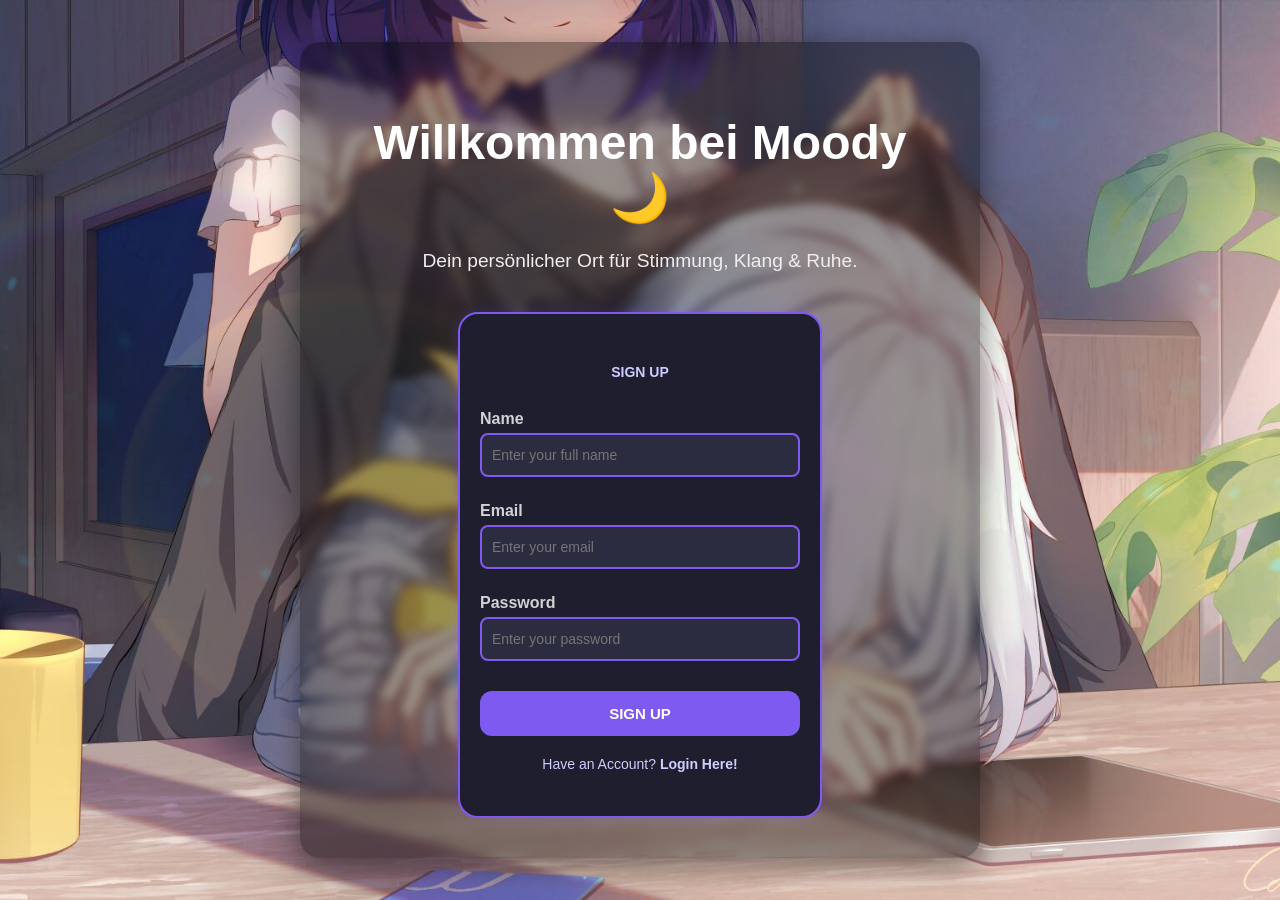
<file: index.html>
<!DOCTYPE html>
<html lang="de">
<head>
    <meta charset="UTF-8">
    <title>Moody</title>
    <!-- Leitet sofort zur eigentlichen Startseite weiter -->
    <meta http-equiv="refresh" content="0; url=moodyy.html">
</head>
<body>
    <p>Weiter zu <a href="moodyy.html">Moody</a> …</p>
</body>
</html>
</file>
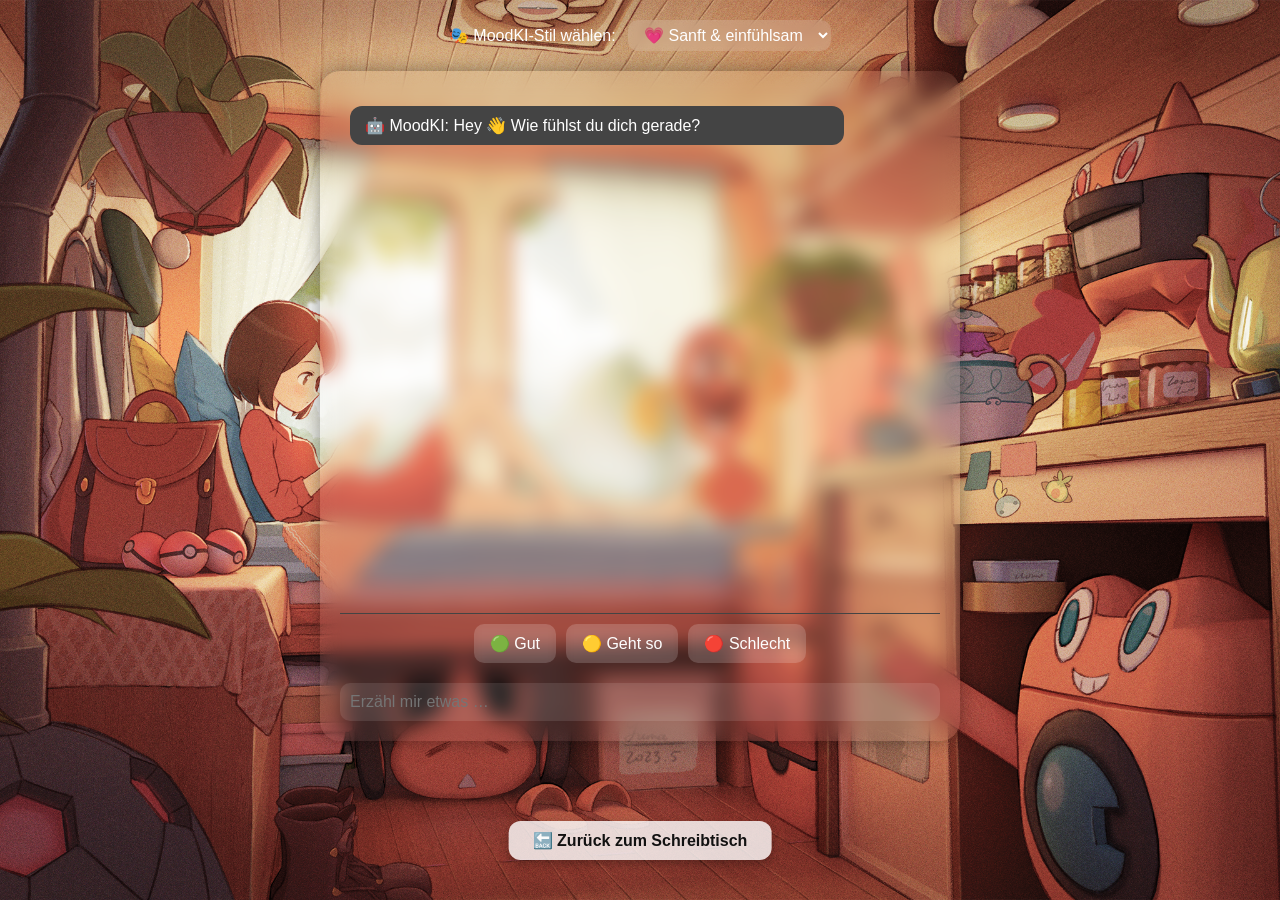
<file: moodki.html>
<!DOCTYPE html>
<!-- Definiert den Dokumenttyp als HTML5 -->
<html lang="de">
<!-- Legt die Sprache der Seite auf Deutsch fest -->

<head>
  <meta charset="UTF-8">
  <!-- Zeichencodierung auf UTF-8 setzen (unterstützt Umlaute etc.) -->

  <title>🧠 MoodKI</title>
  <!-- Titel der Webseite (wird im Tab des Browsers angezeigt) -->

  <link rel="stylesheet" href="moodki.css">
  <!-- Verlinkt die externe CSS-Datei für das Styling -->
</head>

<body>
<!-- Der sichtbare Hauptinhalt der Webseite beginnt hier -->

<div class="personality-selector">
  <!-- Auswahlfeld für den Kommunikationsstil (Persönlichkeit des Bots) -->

  <label for="personalitySelect">🎭 MoodKI-Stil wählen:</label>
  <!-- Beschriftung des Auswahlfelds -->

  <select id="personalitySelect">
    <!-- Dropdown-Menü für die Persönlichkeitsauswahl -->

    <option value="cozy" selected>💗 Sanft & einfühlsam</option>
    <!-- Standardmäßig ausgewählte Option -->

    <option value="funny">😎 Locker & witzig</option>
    <!-- Zweite Option: witziger Kommunikationsstil -->

    <option value="neutral">🤖 Sachlich & direkt</option>
    <!-- Dritte Option: sachlicher Stil -->
  </select>
</div>

<div class="chat-container">
  <!-- Hauptbereich des Chats, enthält Verlauf, Optionen und Eingabe -->

  <div class="chat-window" id="chatWindow"></div>
  <!-- Hier wird der Chatverlauf angezeigt (Nachrichten vom Nutzer und Bot) -->

  <div class="chat-options" id="chatOptions"></div>
  <!-- Hier erscheinen die Buttons zur Stimmungsauswahl (z. B. Gut, Geht so, Schlecht) -->

  <div class="chat-input-area">
    <!-- Bereich zur Texteingabe -->

    <input
            type="text"
            id="text-input"
            placeholder="Erzähl mir etwas …"
            autocomplete="off"
    />
    <!-- Texteingabefeld für den Nutzer mit Platzhaltertext und deaktivierter Autovervollständigung -->
  </div>
</div>

<!-- 🔙 Zurück zum Schreibtisch -->
<button id="btnBackToDesk" class="btn-back">🔙 Zurück zum Schreibtisch</button>
<!-- Button, um zurück zur Startseite oder dem „Schreibtisch“ zu gelangen -->

<script src="moodki.js"></script>
<!-- JavaScript-Datei wird eingebunden, steuert Interaktion und KI-Kommunikation -->

</body>
</html>
</file>
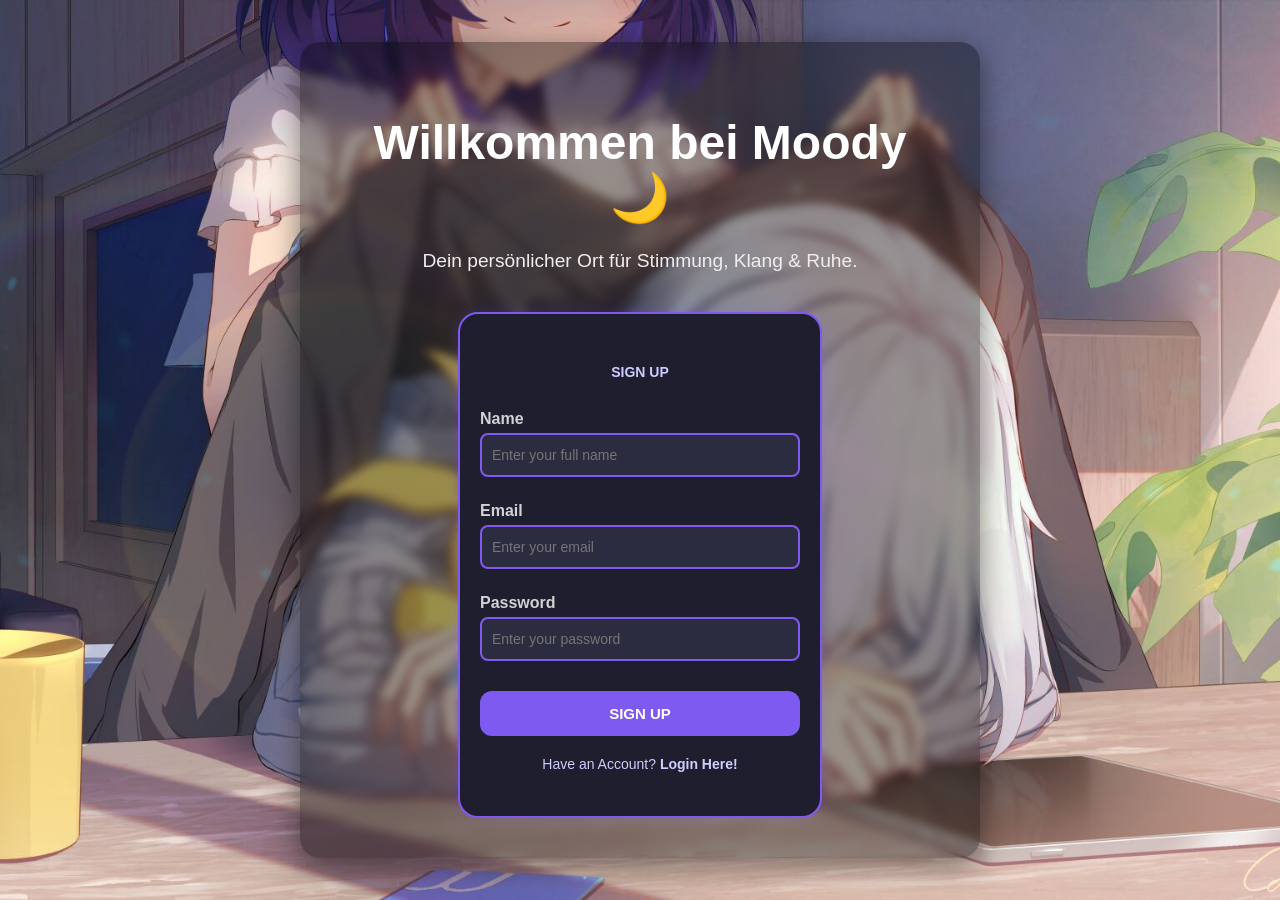
<file: moodyy.html>
<!DOCTYPE html>
<html lang="de">
<head>
    <meta charset="UTF-8">
    <title>Moody – Startseite</title>
    <link rel="stylesheet" href="moodyy.css">
    <link rel="icon" href="images/favicon.jpeg">
    <script src="moodyy.js" defer></script>
</head>
<body>

<div class="content">
    <h1>Willkommen bei Moody 🌙</h1>
    <p>Dein persönlicher Ort für Stimmung, Klang & Ruhe.</p>

    <!-- Schreibtisch Button -->
    <a href="schreibtisch.html" class="btn-schreibtisch" id="deskBtn" style="display: none;">Schreibtisch öffnen</a>

    <!-- Logout Button -->
    <button id="logoutBtn" class="btn-logout" style="display: none;">Logout</button>

    <!-- Signup/Login Formular -->
    <div class="signup-form" id="signupForm">
        <div class="form_area">
            <p class="title" id="formTitle">SIGN UP</p>
            <form id="form">
                <div class="form_group" id="nameGroup">
                    <label class="sub_title" for="name">Name</label>
                    <input placeholder="Enter your full name" class="form_style" type="text" id="name">
                </div>
                <div class="form_group">
                    <label class="sub_title" for="email">Email</label>
                    <input placeholder="Enter your email" id="email" class="form_style" type="email">
                </div>
                <div class="form_group">
                    <label class="sub_title" for="password">Password</label>
                    <input placeholder="Enter your password" id="password" class="form_style" type="password">
                </div>
                <div>
                    <button class="btn" type="submit" id="submitBtn">SIGN UP</button>
                    <p id="switchText">
                        Have an Account? <a class="link" href="#" id="switchMode">Login Here!</a>
                    </p>
                </div>
            </form>
        </div>
    </div>
</div>

</body>
</html>
</file>
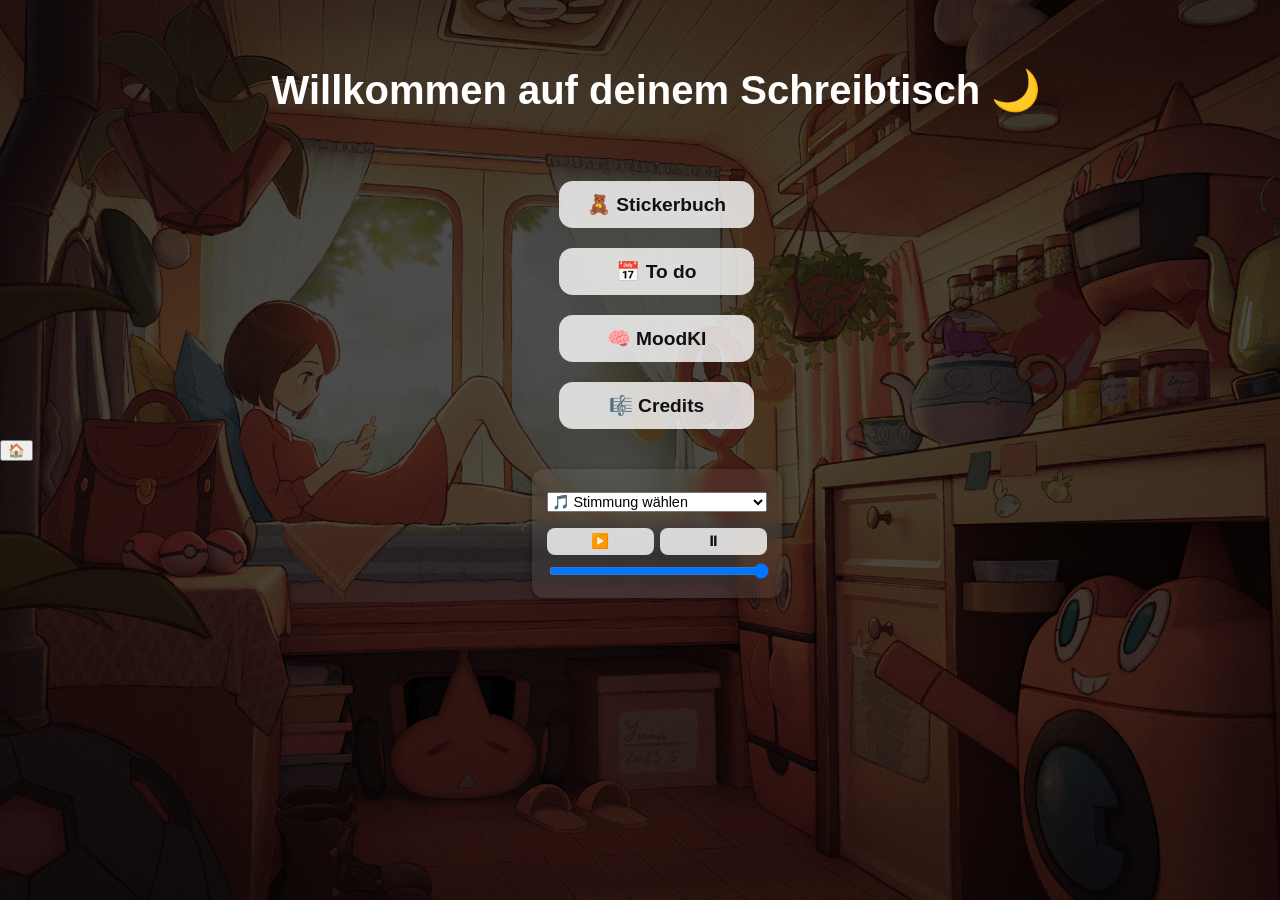
<file: schreibtisch.html>
<!DOCTYPE html>
<html lang="de">
<head>
  <meta charset="UTF-8">
  <title>Moody – Schreibtisch</title>
  <link rel="stylesheet" href="schreibtisch.css">
  <link rel="icon" href="images/favicon.jpeg">
</head>
<body>
<!-- 🏠 Home-Logout Icon Button -->
<button id="btnBackHome" class="home-icon-btn" title="Zurück zur Startseite">
  🏠
</button>
<!-- 🧭 Tab-Auswahl im Startbereich -->
<div id="start" class="tab-content active">
  <div class="center-content">
    <h1>Willkommen auf deinem Schreibtisch 🌙</h1>
    <div class="tab-menu">
      <button onclick="showTab('stickerbuch')">🧸 Stickerbuch</button>
      <button onclick="showTab('toDo')">📅 To do</button>
      <button onclick="showTab('moodki')">🧠 MoodKI</button>
      <button onclick="showTab('titelliste')">🎼 Credits</button>
    </div>

    <!-- 🎵 Musikplayer -->
    <div class="music-player-small">
      <select id="moodSelector">
        <option value="">🎵 Stimmung wählen</option>
        <option value="music/traurig.mp3">😢 Traurig</option>
        <option value="music/verträumt.mp3">🌙 Verträumt</option>
        <option value="music/beunruhigt.mp3">🌿 Beunruhigt</option>
        <option value="music/verspielt.mp3">🐧 Verspielt</option>
        <option value="music/cool.mp3">😎 Cool</option>
      </select>
      <div class="controls">
        <button id="playBtn">▶️</button>
        <button id="pauseBtn">⏸</button>
      </div>
      <input type="range" id="volume" min="0" max="1" step="0.01" value="1">
      <audio id="audioPlayer" preload="auto"></audio>
    </div>
  </div>
</div>

<!-- 🧸 Stickerbuch-Tab -->
<iframe id="stickerbuch" class="tab-content" src="stickerbuch.html" frameborder="0"></iframe>

<!-- 📅 To Do -->
<iframe id="toDo" class="tab-content" src="todo.html" frameborder="0"></iframe>


<!-- 🧠 MoodKI-Tab -->
<iframe id="moodki" class="tab-content" src="moodki.html" frameborder="0"></iframe>


<!-- 🎼 Titelliste-Tab -->
<iframe id="titelliste" class="tab-content" src="titelliste.html" frameborder="0"></iframe>


<script src="schreibtisch.js"></script>

</body>
</html>
</file>
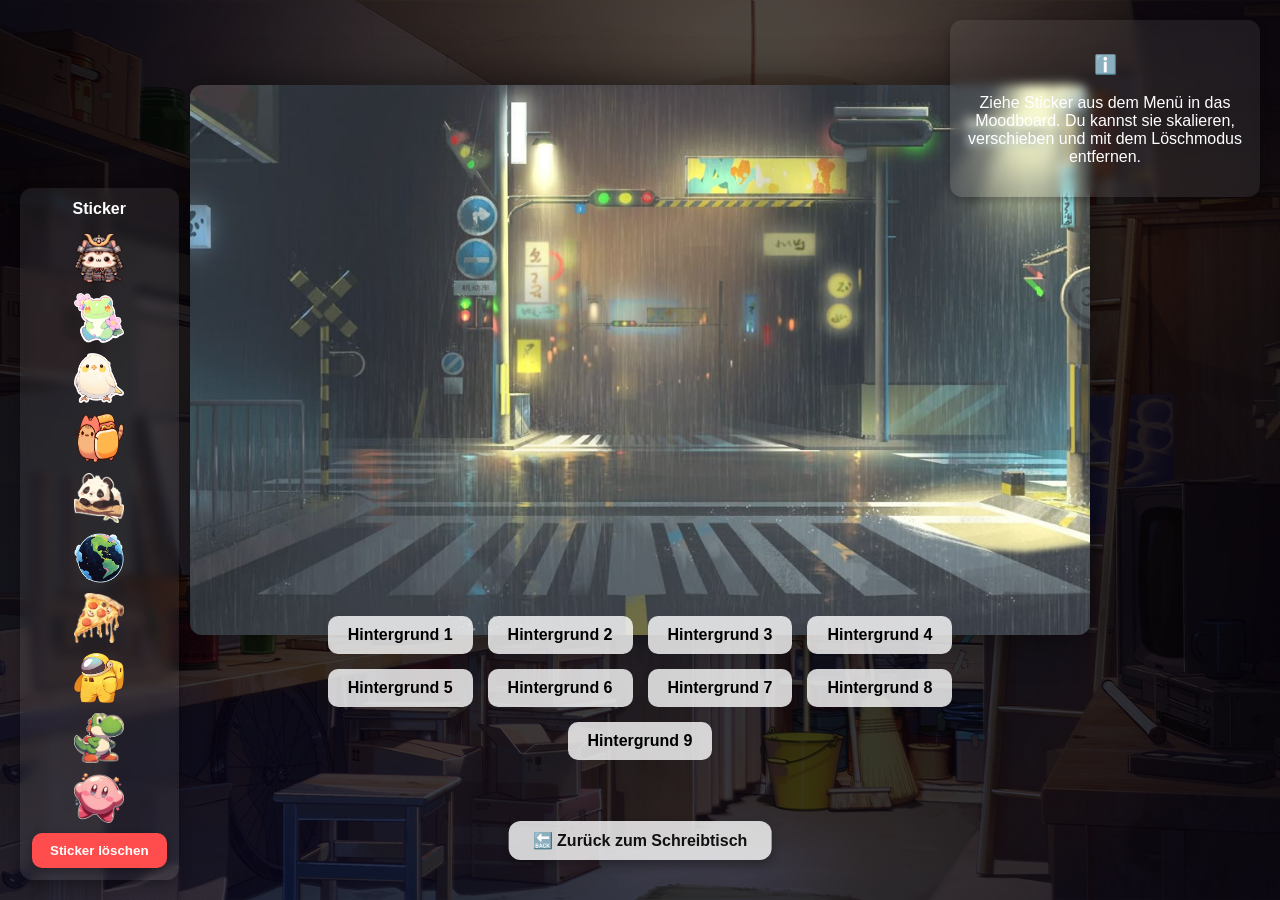
<file: stickerbuch.html>
<!DOCTYPE html>
<html lang="de">
<head>
  <meta charset="UTF-8">
  <title>Stickerbuch</title>
  <link rel="stylesheet" href="stickerbuch.css">
  <link rel="icon" href="images/favicon.jpeg">
</head>
<body>

<!-- 🖼 Moodboard-Fläche -->
<div id="tv-image" class="tv-image"></div>

<!-- 🌄 Hintergrundauswahl -->
<div class="bg-chooser">
  <button onclick="changeTV('images/bg1.jpg')">Hintergrund 1</button>
  <button onclick="changeTV('images/bg2.jpg')">Hintergrund 2</button>
  <button onclick="changeTV('images/bg3.jpg')">Hintergrund 3</button>
  <button onclick="changeTV('images/bg4.jpg')">Hintergrund 4</button>
  <button onclick="changeTV('images/bg5.jpg')">Hintergrund 5</button>
  <button onclick="changeTV('images/bg6.jpg')">Hintergrund 6</button>
  <button onclick="changeTV('images/bg7.jpg')">Hintergrund 7</button>
  <button onclick="changeTV('images/bg8.jpg')">Hintergrund 8</button>
  <button onclick="changeTV('images/bg9.jpg')">Hintergrund 9</button>
</div>

<!-- 🧸 Sticker-Menü -->
<div class="sticker-menu">
  <div class="sticker-title">Sticker</div>
  <img src="images/stickers/stick1.png" class="sticker-option" draggable="true">
  <img src="images/stickers/stick2.png" class="sticker-option" draggable="true">
  <img src="images/stickers/stick3.png" class="sticker-option" draggable="true">
  <img src="images/stickers/stick4.png" class="sticker-option" draggable="true">
  <img src="images/stickers/stick5.png" class="sticker-option" draggable="true">
  <img src="images/stickers/stick6.png" class="sticker-option" draggable="true">
  <img src="images/stickers/stick7.png" class="sticker-option" draggable="true">
  <img src="images/stickers/stick8.png" class="sticker-option" draggable="true">
  <img src="images/stickers/stick9.png" class="sticker-option" draggable="true">
  <img src="images/stickers/stick10.png" class="sticker-option" draggable="true">

  <button id="deleteModeToggle" class="btn-delete-mode">Sticker löschen</button>
</div>

<!-- ℹ️ Info- Box -->

<div id="infoBox" class="info-box">
  <h3>ℹ️</h3>
  <p>Ziehe Sticker aus dem Menü in das Moodboard. Du kannst sie skalieren, verschieben und mit dem Löschmodus entfernen.</p>
</div>


<!-- 🔙 Zurück zum Schreibtisch -->
<button id="btnBackToDesk" class="btn-back">🔙 Zurück zum Schreibtisch</button>

<script src="stickerbuch.js"></script>

</body>
</html>
</file>
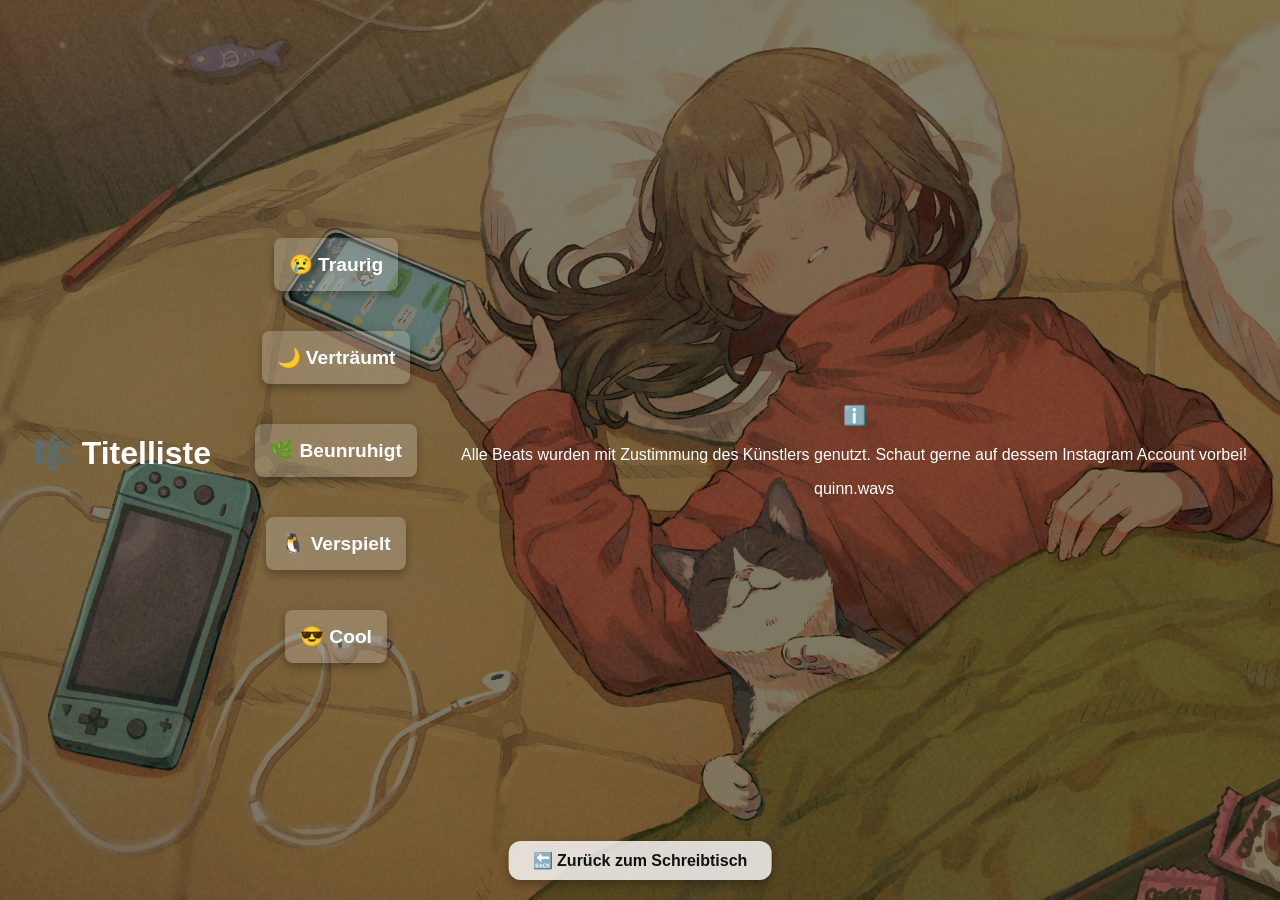
<file: titelliste.html>
<!DOCTYPE html>
<html lang="de">
<head>
    <meta charset="UTF-8">
    <title>Titelliste</title>
    <link rel="stylesheet" href="titelliste.css">
    <link rel="icon" href="images/favicon.jpeg">
    <link href="https://fonts.googleapis.com/css2?family=Orbitron:wght@400;700&display=swap" rel="stylesheet">

</head>
<body>

<h2>🎼 Titelliste</h2>
<div class="song-list">
    <p class="song-item">😢 Traurig</p>
    <p class="song-item">🌙 Verträumt</p>
    <p class="song-item">🌿 Beunruhigt</p>
    <p class="song-item">🐧 Verspielt</p>
    <p class="song-item">😎 Cool</p>
    <!-- Weitere Titel hinzufügen -->
</div>


<!-- 🎼 Titelliste Tab -->
<iframe id="titelliste" class="tab-content" src="titelliste.html" frameborder="0"></iframe>


<div id="infoBox" class="info-box">
    <h3>ℹ️</h3>
    <p>Alle Beats wurden mit Zustimmung des Künstlers genutzt. Schaut gerne auf dessem Instagram Account vorbei!</p>
    <div class="info-box">quinn.wavs</p> </div>

<!-- 🔙 Zurück zum Schreibtis,,ch -->
<button id="btnBackToDesk" class="btn-back">🔙 Zurück zum Schreibtisch</button>

<script>
    // Wenn der Button gedrückt wird, zum Schreibtisch-Tab zurückkehren
    document.getElementById('btnBackToDesk').addEventListener('click', () => {
        parent.showTab('start'); // Zeigt den Schreibtisch-Tab in der übergeordneten Seite
    });
</script>



</body>
</html>
</file>
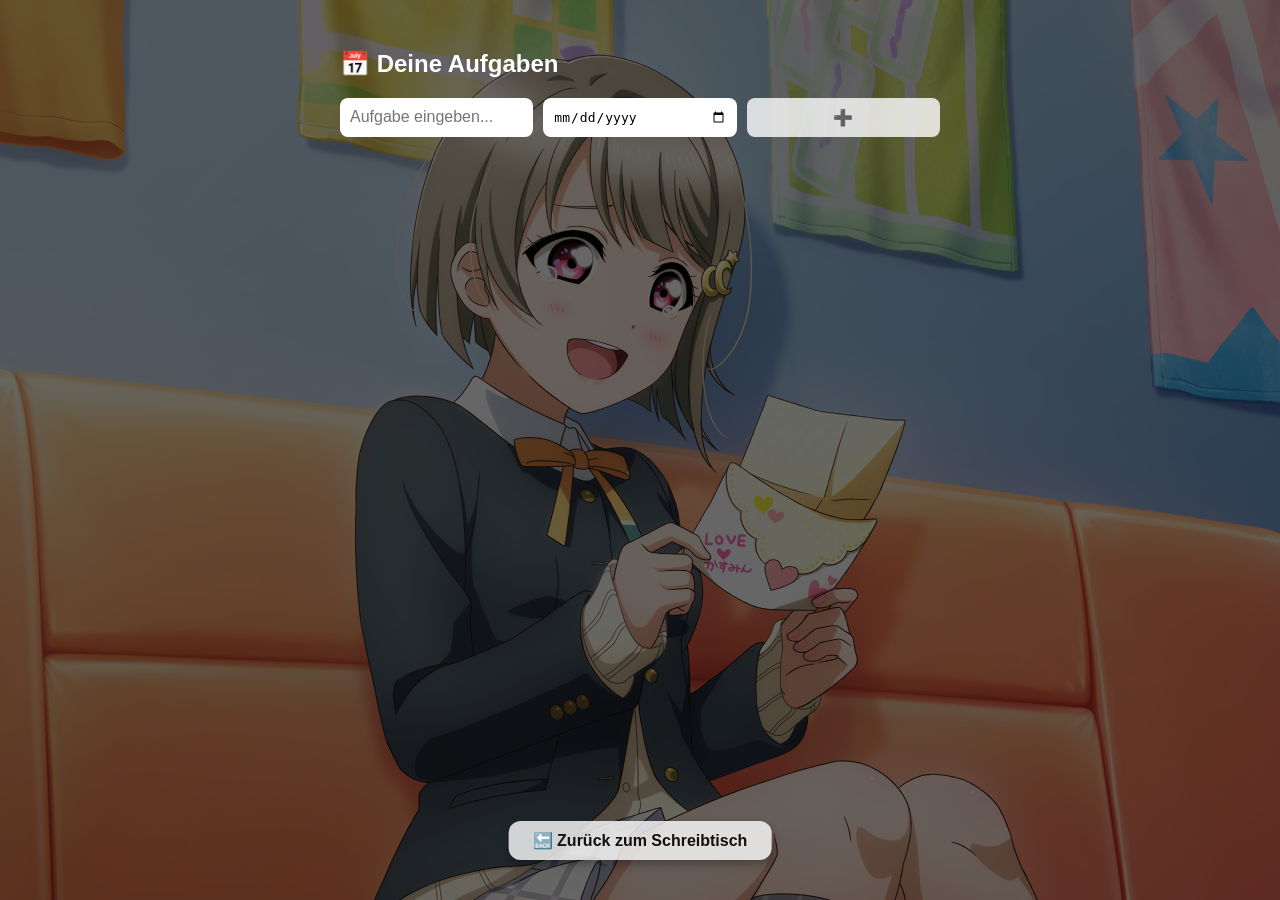
<file: todo.html>
<!DOCTYPE html>
<html lang="de">
<head>
  <meta charset="UTF-8">
  <title>Meine To-Do-Liste</title>
  <link rel="stylesheet" href="todo.css">
</head>
<body>
<div class="container">
  <h2>📅 Deine Aufgaben</h2>

  <div class="input-group">
    <input type="text" id="eingabe" placeholder="Aufgabe eingeben..." maxlength="50">
    <input type="date" id="datum">
    <button id="hinzufuegen-button">➕</button>
  </div>

  <div id="fehlermeldung" class="fehlermeldung" style="display:none;"></div>

  <ul id="todoList"></ul>
</div>

<!-- 🔙 Zurück zum Schreibtisch -->
<button id="btnBackToDesk" class="btn-back">🔙 Zurück zum Schreibtisch</button>

<script src="todo.js"></script>
</body>
</html>
</file>
<file: moodki.css>
/* Gesamter Seitenbereich */
body {
    margin: 0; /* Entfernt äußeren Abstand des body-Elements */
    padding: 0; /* Entfernt inneren Abstand */
    font-family: sans-serif; /* Setzt eine serifenlose Schriftart */
    background: url('/images/wall5.jpg') no-repeat center center fixed; /* Hintergrundbild mittig, nicht wiederholt, feststehend beim Scrollen */
    background-size: cover; /* Hintergrundbild wird so skaliert, dass es den gesamten Bereich abdeckt */
    color: white; /* Standard-Schriftfarbe auf der Seite */
    height: 100vh; /* Höhe des Body entspricht der gesamten Viewport-Höhe */
    display: flex; /* Aktiviert Flexbox */
    flex-direction: column; /* Kinder werden vertikal gestapelt */
    align-items: center; /* Inhalte werden horizontal zentriert */
}

/* Bereich für die Persönlichkeitsauswahl */
.personality-selector {
    margin-top: 20px; /* Abstand nach oben */
    text-align: center; /* Zentriert den Textinhalt */
    color: white; /* Schriftfarbe */
    font-size: 1rem; /* Standard-Schriftgröße */
}

/* Das Dropdown-Menü im Persönlichkeitsauswahlbereich */
.personality-selector select {
    padding: 6px 12px; /* Innenabstand (oben/unten + links/rechts) */
    border-radius: 10px; /* Abgerundete Ecken */
    border: none; /* Kein Rahmen */
    background-color: rgba(255, 255, 255, 0.15); /* Halbtransparenter weißer Hintergrund */
    color: white; /* Schriftfarbe */
    backdrop-filter: blur(5px); /* Weicher Unschärfeeffekt für den Hintergrund */
    font-size: 1rem; /* Schriftgröße */
    margin-left: 8px; /* Abstand zum vorherigen Element */
    cursor: pointer; /* Mauszeiger ändert sich zu "Zeigefinger" */
}

/* Hauptcontainer für den Chatbereich */
.chat-container {
    display: flex; /* Flexbox-Aktivierung */
    flex-direction: column; /* Kinder werden vertikal gestapelt */
    height: 70vh; /* Höhe entspricht 70% der Bildschirmhöhe */
    width: 90%; /* Breite beträgt 90% der Bildschirmbreite */
    max-width: 600px; /* Maximalbreite für große Bildschirme */
    background: rgba(255, 255, 255, 0.05); /* Sehr transparenter weißer Hintergrund */
    backdrop-filter: blur(10px); /* Hintergrund wird weichgezeichnet */
    padding: 20px; /* Innenabstand rundherum */
    border-radius: 20px; /* Runde Ecken */
    box-shadow: 0 0 20px rgba(0,0,0,0.4); /* Weicher Schlagschatten */
    margin-top: 20px; /* Abstand zum oberen Bereich */
}

/* Fenster, in dem der Chatverlauf dargestellt wird */
.chat-window {
    flex: 1; /* Füllt den restlichen Platz im Container */
    overflow-y: auto; /* Scrollbar erscheint, wenn Inhalt zu hoch ist */
    padding: 10px; /* Innenabstand */
    border-bottom: 1px solid #444; /* Dünner, dunkler unterer Rand */
}

/* Bereich mit Stimmungs-Buttons */
.chat-options {
    display: flex; /* Aktiviert Flexbox */
    justify-content: center; /* Zentriert die Buttons */
    gap: 10px; /* Abstand zwischen den Buttons */
    margin: 10px 0; /* Vertikaler Außenabstand */
    flex-wrap: wrap; /* Buttons umbrechen bei wenig Platz */
}

/* Einzelne Buttons für die Stimmungsauswahl */
.chat-options button {
    padding: 10px 16px; /* Innenabstand */
    font-size: 1rem; /* Schriftgröße */
    border: none; /* Kein Rahmen */
    border-radius: 10px; /* Runde Ecken */
    background-color: rgba(255, 255, 255, 0.15); /* Halbtransparenter weißer Hintergrund */
    color: white; /* Schriftfarbe */
    cursor: pointer; /* Zeiger-Mauscursor */
    transition: background-color 0.2s, transform 0.2s; /* Weicher Übergang bei Hover */
    backdrop-filter: blur(5px); /* Unschärfeeffekt */
}

/* Hover-Effekt für Stimmungs-Buttons */
.chat-options button:hover {
    background-color: rgba(255, 255, 255, 0.3); /* Heller beim Hover */
    transform: scale(1.05); /* Leicht vergrößert */
}

/* Aktuell ausgewählter Button (Stimmung) */
.chat-options button.selected {
    border: 2px solid white; /* Weißer Rahmen */
    background-color: rgba(255, 255, 255, 0.25); /* Etwas heller als Standard */
    font-weight: bold; /* Fettschrift zur Hervorhebung */
}

/* Container für Eingabezeile */
.chat-input-area {
    display: flex; /* Flexbox-Aktivierung */
    gap: 10px; /* Abstand zwischen Input und Button (falls vorhanden) */
    margin-top: 10px; /* Abstand nach oben */
}

/* Texteingabefeld */
.chat-input-area input {
    flex: 1; /* Füllt verfügbaren Platz */
    padding: 10px; /* Innenabstand */
    border-radius: 10px; /* Runde Ecken */
    border: none; /* Kein sichtbarer Rahmen */
    font-size: 16px; /* Schriftgröße */
    background-color: rgba(255, 255, 255, 0.1); /* Sehr transparenter Hintergrund */
    color: white; /* Schriftfarbe */
}

/* Fokus-Effekt beim Klicken ins Eingabefeld */
.chat-input-area input:focus {
    outline: none; /* Kein Standard-Rahmen */
    box-shadow: 0 0 5px rgba(255, 255, 255, 0.5); /* Heller Schatteneffekt */
}

/* Allgemeines Styling für Nachrichten (Bot und User) */
.bot-message, .user-message {
    margin: 5px 0; /* Vertikaler Abstand */
    padding: 10px 15px; /* Innenabstand */
    border-radius: 12px; /* Runde Ecken */
    max-width: 80%; /* Nachrichten nicht breiter als 80% */
    word-wrap: break-word; /* Lange Wörter umbrechen */
}

/* Bot-Nachrichten links mit dunklem Hintergrund */
.bot-message {
    background: #444; /* Dunkler Hintergrund */
    align-self: flex-start; /* Linksbündig im Container */
}

/* Benutzer-Nachrichten rechts mit violettem Hintergrund */
.user-message {
    background: #8a2be2; /* Violetter Hintergrund */
    color: white; /* Schriftfarbe */
    align-self: flex-end; /* Rechtsbündig im Container */
}

/* Zurück-Button unten zentriert */
.btn-back {
    position: absolute; /* Fester Platz auf dem Bildschirm */
    bottom: 40px; /* Abstand zum unteren Rand */
    left: 50%; /* Mitte des Bildschirms */
    transform: translateX(-50%); /* Horizontal zentriert */
    padding: 10px 24px; /* Innenabstand */
    background-color: #ffffffcc; /* Halbtransparenter weißer Hintergrund */
    color: #111; /* Dunkle Schriftfarbe */
    font-weight: bold; /* Fettschrift */
    border: none; /* Kein Rahmen */
    border-radius: 12px; /* Runde Ecken */
    cursor: pointer; /* Zeiger-Cursor */
    z-index: 50; /* Über anderen Elementen */
    font-size: 1em; /* Standardgröße */
    box-shadow: 0 4px 10px rgba(0,0,0,0.3); /* Weicher Schatten */
    transition: 0.2s ease; /* Weicher Übergang bei Hover */
}

/* Hover-Effekt für den Zurück-Button */
.btn-back:hover {
    background-color: #fff; /* Reines Weiß */
    transform: translateX(-50%) scale(1.05); /* Leicht vergrößert, aber zentriert */
}
</file>
<file: moodyy.css>
body {
    margin: 0;
    padding: 0;
    font-family: 'Segoe UI', sans-serif;
    background: url("images/wall6.jpg") no-repeat center center fixed;
    background-size: cover;
    height: 100vh;
    color: #fff;
    display: flex;
    justify-content: center;
    align-items: center;
    text-align: center;
}

.content {
    background-color: rgba(0, 0, 0, 0.4);
    padding: 40px;
    border-radius: 20px;
    box-shadow: 0 8px 32px rgba(0, 0, 0, 0.5);
    backdrop-filter: blur(5px);
    max-width: 600px;
    width: 90%;
}

h1 {
    font-size: 3em;
    margin-bottom: 0.5em;
}

p {
    font-size: 1.2em;
    color: #eee;
}

.btn-schreibtisch, .btn-logout {
    display: inline-block;
    margin-top: 20px;
    padding: 12px 24px;
    background-color: #ffffffcc;
    color: #111;
    font-weight: bold;
    font-size: 1.1em;
    border-radius: 10px;
    text-decoration: none;
    transition: background-color 0.2s ease;
    border: none;
    cursor: pointer;
}

.btn-schreibtisch:hover,
.btn-logout:hover {
    background-color: #ffffff;
}

/* ---------- SIGN-UP FORMULAR ---------- */

.signup-form {
    margin-top: 40px;
    display: flex;
    justify-content: center;
}

.form_area {
    background-color: #1e1e2f;
    border: 2px solid #7f5af0;
    border-radius: 20px;
    box-shadow: 0 0 15px rgba(127, 90, 240, 0.2);
    padding: 30px 20px;
    width: 320px;
    color: #ffffffdd;
}

.title {
    color: #ffffff;
    font-weight: 900;
    font-size: 1.6em;
    margin-bottom: 20px;
}

.sub_title {
    font-weight: 700;
    font-size: 1em;
    text-align: left;
    margin: 10px 0 5px;
    color: #ffffffcc;
}

.form_group {
    display: flex;
    flex-direction: column;
    align-items: stretch;
    margin-bottom: 15px;
}

.form_style {
    background-color: #2c2c40;
    color: #fff;
    padding: 12px 10px;
    border: 2px solid #7f5af0;
    border-radius: 8px;
    font-size: 14px;
    box-shadow: none;
    outline: none;
}

.form_style:focus {
    box-shadow: 0 0 8px #a78bfa;
    transform: translateY(1px);
}

.btn {
    background-color: #7f5af0;
    color: white;
    font-weight: 800;
    font-size: 15px;
    padding: 14px;
    width: 100%;
    border: none;
    border-radius: 12px;
    cursor: pointer;
    transition: all 0.2s ease;
    margin-top: 15px;
}

.btn:hover {
    background-color: #a78bfa;
    transform: translateY(1px);
}

.link {
    color: #cfcfff;
    font-weight: 700;
    text-decoration: none;
}

.link:hover {
    text-decoration: underline;
}

.form_area p {
    margin-top: 20px;
    font-size: 14px;
    color: #ccccff;
}}
</file>
<file: schreibtisch.css>
body {
    margin: 0;
    padding: 0;
    font-family: 'Segoe UI', sans-serif;
    color: white;
    display: flex;
    justify-content: center;  /* Horizontal zentrieren */
    align-items: center;      /* Vertikal zentrieren */
    height: 100vh;            /* Volle Höhe */
    text-align: center;       /* Text zentrieren */
    position: relative;
    background: url('images/wall5.jpg') no-repeat center center fixed; /* Nur wall4 als Hintergrund */
    background-size: cover;  /* Bild an die gesamte Seite anpassen */
}

/* Transparente Overlay-Schicht */
body::before {
    content: '';
    position: absolute;
    top: 0;
    left: 0;
    right: 0;
    bottom: 0;
    background-color: rgba(0, 0, 0, 0.7); /* Schwarze Schicht mit Transparenz */
    z-index: -1; /* Hintergrundbild hinter den Inhalt legen */
}

/* Zentrierter Bereich im Start-Tab */
.center-content {
    display: flex;
    flex-direction: column;
    align-items: center;
    justify-content: flex-start; /* Inhalt wird oben statt in der Mitte ausgerichtet */
    height: 80vh; /* Nutzt 80% der Bildschirmhöhe statt 100vh */
    text-align: center;
    gap: 40px;
    padding-top: 40px; /* Abstand vom oberen Rand */
}

h1 {
    font-size: 2.5em;
}

/* Tab-Navigation (zentriert im Startbereich) */
.tab-menu {
    display: flex;
    flex-direction: column;
    gap: 20px;
}

.tab-menu button {
    background: #ffffffcc;
    border: none;
    padding: 12px 28px;
    border-radius: 14px;
    font-weight: bold;
    font-size: 1.2em;
    cursor: pointer;
    transition: 0.2s;
    color: #111;
}

.tab-menu button:hover {
    background: #fff;
    transform: scale(1.05);
}


/* Musikplayer im Start-Tab */
.music-player-small {
    background: rgba(255, 255, 255, 0.07);
    padding: 15px;
    border-radius: 12px;
    backdrop-filter: blur(6px);
    box-shadow: 0 2px 6px rgba(0, 0, 0, 0.4);
    width: 220px;
    font-size: 1.0em;
}

.music-player-small select,
.music-player-small input,
.music-player-small button {
    width: 100%;
    margin-top: 8px;
    font-size: 0.9em;
}

.music-player-small .controls {
    display: flex;
    justify-content: space-between;
    gap: 6px;
    margin-top: 8px;
}

.music-player-small button {
    padding: 5px 10px;
    border: none;
    border-radius: 8px;
    background-color: #ffffffcc;
    color: #111;
    font-weight: bold;
    cursor: pointer;
    transition: 0.2s ease;
}

.music-player-small button:hover {
    background-color: #fff;
    transform: scale(1.05);
}

/* Tab-Inhalte */
.tab-content {
    display: none;
    width: 100%;
    min-height: 100vh;
}

.tab-content.active {
    display: block;
}

iframe {
    width: 100%;
    height:
        /* 🏠 Home-Logout Button oben rechts */
    .home-icon-btn {
    position: fixed;
    top: 20px;
    right: 20px;
    width: 44px;
    height: 44px;
    font-size: 1.5em;
    background-color: #ffffffcc;
    color: #111;
    border: none;
    border-radius: 50%;
    cursor: pointer;
    box-shadow: 2px 2px 6px rgba(0,0,0,0.25);
    transition: background-color 0.2s ease, transform 0.2s ease;
    z-index: 1000;
}

    .home-icon-btn:hover {
        background-color: #ffffff;
        transform: scale(1.1);
    }
</file>
<file: stickerbuch.css>
body {
    margin: 0;
    padding: 0;
    font-family: 'Segoe UI', sans-serif;
    color: white;
    display: flex;
    justify-content: center;  /* Horizontal zentrieren */
    align-items: center;      /* Vertikal zentrieren */
    height: 100vh;            /* Volle Höhe */
    text-align: center;       /* Text zentrieren */
    position: relative;
    background: url('images/wall7.jpg') no-repeat center center fixed;
    background-size: cover;  /* Bild an die gesamte Seite anpassen */
}

/* Transparente Overlay-Schicht */
body::before {
    content: '';
    position: absolute;
    top: 0;
    left: 0;
    right: 0;
    bottom: 0;
    background-color: rgba(0, 0, 0, 0.7); /* Schwarze Schicht mit 50% Transparenz */
    z-index: -1; /* Hintergrundbild hinter den Inhalt legen */
}
.btn-back {
    position: absolute;
    bottom: 40px;
    left: 50%;
    transform: translateX(-50%);
    padding: 10px 24px;
    background-color: #ffffffcc;
    color: #111;
    font-weight: bold;
    border: none;
    border-radius: 12px;
    cursor: pointer;
    z-index: 50;
    font-size: 1em;
    box-shadow: 0 4px 10px rgba(0,0,0,0.3);
    transition: 0.2s ease;
}

.btn-back:hover {
    background-color: #fff;
    transform: translateX(-50%) scale(1.05);
}

/* Moodboard-Fläche */
.tv-image {
    position: absolute;
    top: 40%;
    left: 50%;
    transform: translate(-50%, -50%);
    width: 900px;
    height: 550px;
    background-image: url("images/bg1.jpg");
    background-size: cover;
    background-position: center;
    border-radius: 12px;
    box-shadow: 0 0 40px rgba(0, 0, 0, 0.6);
    z-index: 1;
    overflow: hidden;
}

.bg-chooser {
    position: absolute;
    bottom: 140px; /* Reduzierter Abstand vom unteren Rand des Bildes */
    left: 50%;
    transform: translateX(-50%);
    display: flex;
    flex-wrap: wrap;
    gap: 15px; /* Abstand zwischen den Buttons */
    justify-content: center; /* Zentriert die Buttons horizontal */
    z-index: 20;
    max-width: 100%; /* Maximale Breite auf 100% setzen */
}

.bg-chooser button {
    padding: 10px 20px;
    font-weight: bold;
    background-color: #ffffffcc;
    border: none;
    border-radius: 10px;
    cursor: pointer;
    transition: 0.2s ease;
    font-size: 1em;
}



.bg-chooser button:hover {
    background-color: #fff;
    transform: scale(1.05);
}

/* Sticker-Menü */
.sticker-menu {
    position: absolute;
    bottom: 20px;
    left: 20px;
    display: flex;
    flex-direction: column;
    align-items: center;
    gap: 10px;
    background: rgba(255, 255, 255, 0.08);
    padding: 12px;
    border-radius: 12px;
    backdrop-filter: blur(5px);
    box-shadow: 0 4px 12px rgba(0,0,0,0.3);
    z-index: 30;
}

.sticker-title {
    font-size: 1em;
    color: white;
    margin-bottom: 5px;
    font-weight: bold;
}

.sticker-option {
    width: 50px;
    height: 50px;
    cursor: grab;
    user-select: none;
}

/* Eingefügter Sticker */
.sticker-wrapper {
    position: absolute;
    width: 100px;
    height: 100px;
    z-index: 25;
    user-select: none;
}

.sticker-image {
    width: 100%;
    height: 100%;
    object-fit: contain;
    pointer-events: none;
    user-select: none;
}

.resize-handle {
    position: absolute;
    bottom: 0;
    right: 0;
    width: 16px;
    height: 16px;
    background: rgba(255, 255, 255, 0.8);
    border: 2px solid #333;
    border-radius: 4px;
    cursor: se-resize;
    z-index: 30;
}

/* Sticker löschen */
.btn-delete-mode {
    padding: 10px 18px;
    background-color: #ff4d4d;
    color: white;
    font-weight: bold;
    border: none;
    border-radius: 10px;
    cursor: pointer;
    z-index: 30;
    box-shadow: 0 3px 8px rgba(0, 0, 0, 0.3);
    transition: 0.2s ease;
}

.btn-delete-mode.active {
    background-color: #ff0000;
}

.btn-delete-mode:hover {
    transform: scale(1.05);
}


/* Info-Box */
.info-box {
    position: absolute;
    top: 20px; /* Abstand von oben */
    right: 20px; /* Abstand von rechts */
    background: rgba(255, 255, 255, 0.08);
    color: #fff;
    padding: 15px;
    border-radius: 12px;
    max-width: 280px;
    font-size: 1em;
    backdrop-filter: blur(5px);
    z-index: 30;
    box-shadow: 0 4px 10px rgba(0, 0, 0, 0.3);
}
</file>
<file: titelliste.css>
body {
    margin: 0;
    padding: 0;
    font-family: 'Segoe UI', sans-serif;
    color: white;
    display: flex;
    justify-content: center;  /* Horizontal zentrieren */
    align-items: center;      /* Vertikal zentrieren */
    height: 100vh;            /* Volle Höhe */
    text-align: center;       /* Text zentrieren */
    position: relative;
    background: url('images/wall4.jpg') no-repeat center center fixed; /* Nur wall4 als Hintergrund */
    background-size: cover;  /* Bild an die gesamte Seite anpassen */
}

/* Transparente Overlay-Schicht */
body::before {
    content: '';
    position: absolute;
    top: 0;
    left: 0;
    right: 0;
    bottom: 0;
    background-color: rgba(0, 0, 0, 0.5); /* Schwarze Schicht mit 50% Transparenz */
    z-index: -1; /* Hintergrundbild hinter den Inhalt legen */
}


/* Styling für den Titel */
h2 {
    font-size: 2.5em;
    font-weight: bold;
    margin-bottom: 30px;
}

/* Styling für die Song-Liste */
.song-list {
    padding: 0;
    margin: 0;
}

/* Styling für jedes Listenelement */
.song-item {
    font-size: 1.5em;
    margin: 10px 0;  /* Abstand zwischen den Songs */
}


/* Zurück-Button */
.btn-back {
    position: absolute;
    bottom: 20px;
    left: 50%;
    transform: translateX(-50%);
    padding: 10px 24px;
    background-color: #ffffffcc;
    color: #111;
    font-weight: bold;
    border: none;
    border-radius: 12px;
    cursor: pointer;
    z-index: 50;
    font-size: 1em;
    box-shadow: 0 4px 10px rgba(0,0,0,0.3);
    transition: 0.2s ease;
}

.btn-back:hover {
    background-color: #fff;
    transform: translateX(-50%) scale(1.05);
}

/* Styling für die Titelliste */
.song-list {
    list-style-type: none; /* Entfernt die Standard-Aufzählungszeichen */
    padding: 0;
    margin: 0;
    display: grid;
    grid-template-columns: repeat(auto-fit, minmax(250px, 1fr)); /* Responsive Spalten */
    gap: 20px; /* Abstand zwischen den Listenelementen */
    justify-items: center; /* Zentriert die Listenelemente */
}

/* Styling für jedes Listenelement */
.song-item {
    background-color: rgba(255, 255, 255, 0.2); /* Hintergrundfarbe */
    padding: 15px;
    border-radius: 8px;
    font-size: 1.2em;
    font-weight: bold;
    color: #fff;
    text-align: center;
    cursor: pointer;
    transition: background-color 0.3s, transform 0.3s, box-shadow 0.3s;
    box-shadow: 0 4px 10px rgba(0, 0, 0, 0.3); /* Leichter Schatten */
}

/* Erweiterter Hover-Effekt */
.song-item:hover {
    background-color: rgba(255, 255, 255, 0.4); /* Hellere Farbe bei Hover */
    transform: scale(1.05); /* Vergrößert das Element leicht */
    box-shadow: 0 6px 15px rgba(0, 0, 0, 0.4); /* Stärkerer Schatten */
}

/* Styling für den Titel */
h2 {
    font-size: 2em;
    font-weight: bold;
    color: white;
    text-align: center;
    margin-bottom: 20px;
}

/* Alle Tabs ausblenden */
.tab-content {
    display: none;
    width: 100%;
    min-height: 100vh;
}

/* Nur den aktiven Tab anzeigen */
.tab-content.active {
    display: block;
}
</file>
<file: todo.css>
body {
    font-family: 'Segoe UI', sans-serif;
    margin: 0;
    padding: 30px;
    background:
            linear-gradient(rgba(0, 0, 0, 0.6), rgba(0, 0, 0, 0.6)),
            url('/images/wall8.jpg') no-repeat center center fixed;
    background-size: cover;
    color: white;
}


.container {
    max-width: 600px;
    margin: auto;
}

.input-group {
    display: flex;
    flex-wrap: wrap;
    gap: 10px;
    margin-bottom: 20px;
}

.input-group input,
.input-group button {
    padding: 10px;
    border-radius: 8px;
    border: none;
    font-size: 1em;
    flex: 1;
    min-width: 100px;
}

.input-group button {
    background-color: #ffffffcc;
    cursor: pointer;
    transition: 0.2s ease;
}

.input-group button:hover {
    background-color: #fff;
}

.fehlermeldung {
    color: #ff5c5c;
    font-weight: bold;
    margin-bottom: 10px;
}

#todoList {
    list-style: none;
    padding: 0;
}

#todoList li {
    background: rgba(255, 255, 255, 0.08);
    margin-bottom: 10px;
    padding: 10px;
    border-radius: 8px;
    display: flex;
    justify-content: space-between;
    align-items: center;
}

#todoList button {
    margin-left: 5px;
    background-color: transparent;
    border: none;
    cursor: pointer;
    font-size: 1.1em;
}
.btn-back {
    position: absolute;
    bottom: 40px;
    left: 50%;
    transform: translateX(-50%);
    padding: 10px 24px;
    background-color: #ffffffcc;
    color: #111;
    font-weight: bold;
    border: none;
    border-radius: 12px;
    cursor: pointer;
    z-index: 50;
    font-size: 1em;
    box-shadow: 0 4px 10px rgba(0,0,0,0.3);
    transition: 0.2s ease;
}

.btn-back:hover {
    background-color: #fff;
    transform: translateX(-50%) scale(1.05);
}
.erledigt {
    text-decoration: line-through;
    opacity: 0.5;
}
</file>
